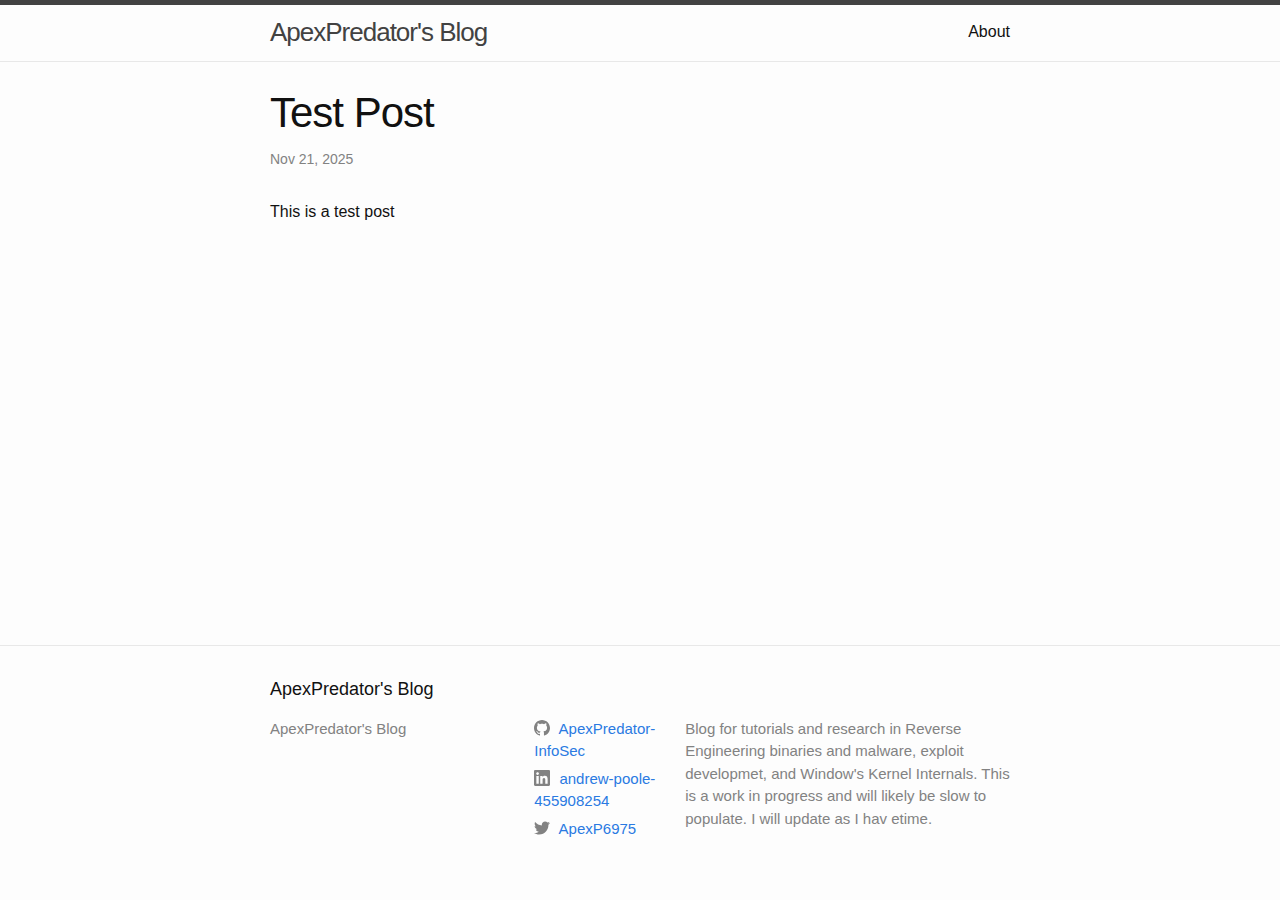
<file: jekyll/update/2025/11/21/test.html>
<!DOCTYPE html>
<html lang="en"><head>
  <meta charset="utf-8">
  <meta http-equiv="X-UA-Compatible" content="IE=edge">
  <meta name="viewport" content="width=device-width, initial-scale=1"><!-- Begin Jekyll SEO tag v2.8.0 -->
<title>Test Post | ApexPredator’s Blog</title>
<meta name="generator" content="Jekyll v4.3.4" />
<meta property="og:title" content="Test Post" />
<meta property="og:locale" content="en_US" />
<meta name="description" content="This is a test post" />
<meta property="og:description" content="This is a test post" />
<link rel="canonical" href="https://apexpredator-infosec.github.io/jekyll/update/2025/11/21/test.html" />
<meta property="og:url" content="https://apexpredator-infosec.github.io/jekyll/update/2025/11/21/test.html" />
<meta property="og:site_name" content="ApexPredator’s Blog" />
<meta property="og:type" content="article" />
<meta property="article:published_time" content="2025-11-21T16:15:05-05:00" />
<meta name="twitter:card" content="summary" />
<meta property="twitter:title" content="Test Post" />
<script type="application/ld+json">
{"@context":"https://schema.org","@type":"BlogPosting","dateModified":"2025-11-21T16:15:05-05:00","datePublished":"2025-11-21T16:15:05-05:00","description":"This is a test post","headline":"Test Post","mainEntityOfPage":{"@type":"WebPage","@id":"https://apexpredator-infosec.github.io/jekyll/update/2025/11/21/test.html"},"url":"https://apexpredator-infosec.github.io/jekyll/update/2025/11/21/test.html"}</script>
<!-- End Jekyll SEO tag -->
<link rel="stylesheet" href="/assets/main.css"><link type="application/atom+xml" rel="alternate" href="https://apexpredator-infosec.github.io/feed.xml" title="ApexPredator&apos;s Blog" /></head>
<body><header class="site-header" role="banner">

  <div class="wrapper"><a class="site-title" rel="author" href="/">ApexPredator&#39;s Blog</a><nav class="site-nav">
        <input type="checkbox" id="nav-trigger" class="nav-trigger" />
        <label for="nav-trigger">
          <span class="menu-icon">
            <svg viewBox="0 0 18 15" width="18px" height="15px">
              <path d="M18,1.484c0,0.82-0.665,1.484-1.484,1.484H1.484C0.665,2.969,0,2.304,0,1.484l0,0C0,0.665,0.665,0,1.484,0 h15.032C17.335,0,18,0.665,18,1.484L18,1.484z M18,7.516C18,8.335,17.335,9,16.516,9H1.484C0.665,9,0,8.335,0,7.516l0,0 c0-0.82,0.665-1.484,1.484-1.484h15.032C17.335,6.031,18,6.696,18,7.516L18,7.516z M18,13.516C18,14.335,17.335,15,16.516,15H1.484 C0.665,15,0,14.335,0,13.516l0,0c0-0.82,0.665-1.483,1.484-1.483h15.032C17.335,12.031,18,12.695,18,13.516L18,13.516z"/>
            </svg>
          </span>
        </label>

        <div class="trigger"><a class="page-link" href="/about/">About</a></div>
      </nav></div>
</header>
<main class="page-content" aria-label="Content">
      <div class="wrapper">
        <article class="post h-entry" itemscope itemtype="http://schema.org/BlogPosting">

  <header class="post-header">
    <h1 class="post-title p-name" itemprop="name headline">Test Post</h1>
    <p class="post-meta">
      <time class="dt-published" datetime="2025-11-21T16:15:05-05:00" itemprop="datePublished">Nov 21, 2025
      </time></p>
  </header>

  <div class="post-content e-content" itemprop="articleBody">
    <p>This is a test post</p>

  </div><a class="u-url" href="/jekyll/update/2025/11/21/test.html" hidden></a>
</article>

      </div>
    </main><footer class="site-footer h-card">
  <data class="u-url" href="/"></data>

  <div class="wrapper">

    <h2 class="footer-heading">ApexPredator&#39;s Blog</h2>

    <div class="footer-col-wrapper">
      <div class="footer-col footer-col-1">
        <ul class="contact-list">
          <li class="p-name">ApexPredator&#39;s Blog</li></ul>
      </div>

      <div class="footer-col footer-col-2"><ul class="social-media-list"><li><a href="https://github.com/ApexPredator-InfoSec"><svg class="svg-icon"><use xlink:href="/assets/minima-social-icons.svg#github"></use></svg> <span class="username">ApexPredator-InfoSec</span></a></li><li><a href="https://www.linkedin.com/in/andrew-poole-455908254"><svg class="svg-icon"><use xlink:href="/assets/minima-social-icons.svg#linkedin"></use></svg> <span class="username">andrew-poole-455908254</span></a></li><li><a href="https://www.twitter.com/ApexP6975"><svg class="svg-icon"><use xlink:href="/assets/minima-social-icons.svg#twitter"></use></svg> <span class="username">ApexP6975</span></a></li></ul>
</div>

      <div class="footer-col footer-col-3">
        <p>Blog for tutorials and research in Reverse Engineering binaries and malware, exploit developmet, and Window&#39;s Kernel Internals.  This is a work in progress and will likely be slow to populate. I will update as I hav etime.</p>
      </div>
    </div>

  </div>

</footer>
</body>

</html>
</file>
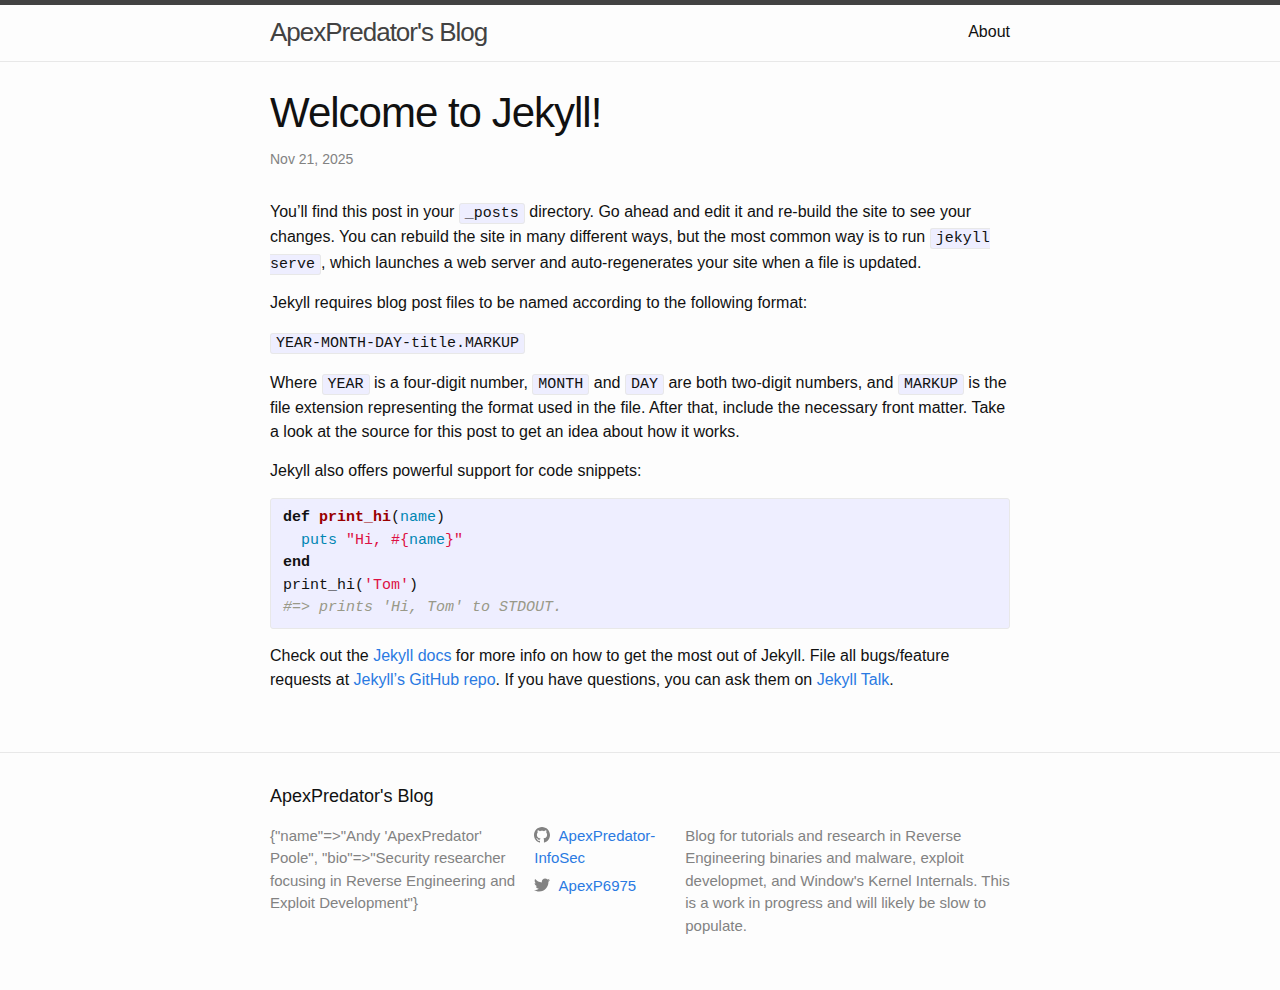
<file: jekyll/update/2025/11/21/welcome-to-jekyll.html>
<!DOCTYPE html>
<html lang="en"><head>
  <meta charset="utf-8">
  <meta http-equiv="X-UA-Compatible" content="IE=edge">
  <meta name="viewport" content="width=device-width, initial-scale=1"><!-- Begin Jekyll SEO tag v2.8.0 -->
<title>Welcome to Jekyll! | ApexPredator’s Blog</title>
<meta name="generator" content="Jekyll v4.3.4" />
<meta property="og:title" content="Welcome to Jekyll!" />
<meta name="author" content="Andy 'ApexPredator' Poole" />
<meta property="og:locale" content="en_US" />
<meta name="description" content="You’ll find this post in your _posts directory. Go ahead and edit it and re-build the site to see your changes. You can rebuild the site in many different ways, but the most common way is to run jekyll serve, which launches a web server and auto-regenerates your site when a file is updated." />
<meta property="og:description" content="You’ll find this post in your _posts directory. Go ahead and edit it and re-build the site to see your changes. You can rebuild the site in many different ways, but the most common way is to run jekyll serve, which launches a web server and auto-regenerates your site when a file is updated." />
<link rel="canonical" href="https://apexpredator-infosec.github.io/jekyll/update/2025/11/21/welcome-to-jekyll.html" />
<meta property="og:url" content="https://apexpredator-infosec.github.io/jekyll/update/2025/11/21/welcome-to-jekyll.html" />
<meta property="og:site_name" content="ApexPredator’s Blog" />
<meta property="og:type" content="article" />
<meta property="article:published_time" content="2025-11-21T14:23:05-05:00" />
<meta name="twitter:card" content="summary" />
<meta property="twitter:title" content="Welcome to Jekyll!" />
<script type="application/ld+json">
{"@context":"https://schema.org","@type":"BlogPosting","author":{"@type":"Person","name":"Andy 'ApexPredator' Poole"},"dateModified":"2025-11-21T14:23:05-05:00","datePublished":"2025-11-21T14:23:05-05:00","description":"You’ll find this post in your _posts directory. Go ahead and edit it and re-build the site to see your changes. You can rebuild the site in many different ways, but the most common way is to run jekyll serve, which launches a web server and auto-regenerates your site when a file is updated.","headline":"Welcome to Jekyll!","mainEntityOfPage":{"@type":"WebPage","@id":"https://apexpredator-infosec.github.io/jekyll/update/2025/11/21/welcome-to-jekyll.html"},"url":"https://apexpredator-infosec.github.io/jekyll/update/2025/11/21/welcome-to-jekyll.html"}</script>
<!-- End Jekyll SEO tag -->
<link rel="stylesheet" href="/assets/main.css"><link type="application/atom+xml" rel="alternate" href="https://apexpredator-infosec.github.io/feed.xml" title="ApexPredator&apos;s Blog" /></head>
<body><header class="site-header" role="banner">

  <div class="wrapper"><a class="site-title" rel="author" href="/">ApexPredator&#39;s Blog</a><nav class="site-nav">
        <input type="checkbox" id="nav-trigger" class="nav-trigger" />
        <label for="nav-trigger">
          <span class="menu-icon">
            <svg viewBox="0 0 18 15" width="18px" height="15px">
              <path d="M18,1.484c0,0.82-0.665,1.484-1.484,1.484H1.484C0.665,2.969,0,2.304,0,1.484l0,0C0,0.665,0.665,0,1.484,0 h15.032C17.335,0,18,0.665,18,1.484L18,1.484z M18,7.516C18,8.335,17.335,9,16.516,9H1.484C0.665,9,0,8.335,0,7.516l0,0 c0-0.82,0.665-1.484,1.484-1.484h15.032C17.335,6.031,18,6.696,18,7.516L18,7.516z M18,13.516C18,14.335,17.335,15,16.516,15H1.484 C0.665,15,0,14.335,0,13.516l0,0c0-0.82,0.665-1.483,1.484-1.483h15.032C17.335,12.031,18,12.695,18,13.516L18,13.516z"/>
            </svg>
          </span>
        </label>

        <div class="trigger"><a class="page-link" href="/about/">About</a></div>
      </nav></div>
</header>
<main class="page-content" aria-label="Content">
      <div class="wrapper">
        <article class="post h-entry" itemscope itemtype="http://schema.org/BlogPosting">

  <header class="post-header">
    <h1 class="post-title p-name" itemprop="name headline">Welcome to Jekyll!</h1>
    <p class="post-meta">
      <time class="dt-published" datetime="2025-11-21T14:23:05-05:00" itemprop="datePublished">Nov 21, 2025
      </time></p>
  </header>

  <div class="post-content e-content" itemprop="articleBody">
    <p>You’ll find this post in your <code class="language-plaintext highlighter-rouge">_posts</code> directory. Go ahead and edit it and re-build the site to see your changes. You can rebuild the site in many different ways, but the most common way is to run <code class="language-plaintext highlighter-rouge">jekyll serve</code>, which launches a web server and auto-regenerates your site when a file is updated.</p>

<p>Jekyll requires blog post files to be named according to the following format:</p>

<p><code class="language-plaintext highlighter-rouge">YEAR-MONTH-DAY-title.MARKUP</code></p>

<p>Where <code class="language-plaintext highlighter-rouge">YEAR</code> is a four-digit number, <code class="language-plaintext highlighter-rouge">MONTH</code> and <code class="language-plaintext highlighter-rouge">DAY</code> are both two-digit numbers, and <code class="language-plaintext highlighter-rouge">MARKUP</code> is the file extension representing the format used in the file. After that, include the necessary front matter. Take a look at the source for this post to get an idea about how it works.</p>

<p>Jekyll also offers powerful support for code snippets:</p>

<figure class="highlight"><pre><code class="language-ruby" data-lang="ruby"><span class="k">def</span> <span class="nf">print_hi</span><span class="p">(</span><span class="nb">name</span><span class="p">)</span>
  <span class="nb">puts</span> <span class="s2">"Hi, </span><span class="si">#{</span><span class="nb">name</span><span class="si">}</span><span class="s2">"</span>
<span class="k">end</span>
<span class="n">print_hi</span><span class="p">(</span><span class="s1">'Tom'</span><span class="p">)</span>
<span class="c1">#=&gt; prints 'Hi, Tom' to STDOUT.</span></code></pre></figure>

<p>Check out the <a href="https://jekyllrb.com/docs/home">Jekyll docs</a> for more info on how to get the most out of Jekyll. File all bugs/feature requests at <a href="https://github.com/jekyll/jekyll">Jekyll’s GitHub repo</a>. If you have questions, you can ask them on <a href="https://talk.jekyllrb.com/">Jekyll Talk</a>.</p>


  </div><a class="u-url" href="/jekyll/update/2025/11/21/welcome-to-jekyll.html" hidden></a>
</article>

      </div>
    </main><footer class="site-footer h-card">
  <data class="u-url" href="/"></data>

  <div class="wrapper">

    <h2 class="footer-heading">ApexPredator&#39;s Blog</h2>

    <div class="footer-col-wrapper">
      <div class="footer-col footer-col-1">
        <ul class="contact-list">
          <li class="p-name">{&quot;name&quot;=&gt;&quot;Andy &#39;ApexPredator&#39; Poole&quot;, &quot;bio&quot;=&gt;&quot;Security researcher focusing in Reverse Engineering and Exploit Development&quot;}</li></ul>
      </div>

      <div class="footer-col footer-col-2"><ul class="social-media-list"><li><a href="https://github.com/ApexPredator-InfoSec"><svg class="svg-icon"><use xlink:href="/assets/minima-social-icons.svg#github"></use></svg> <span class="username">ApexPredator-InfoSec</span></a></li><li><a href="https://www.twitter.com/ApexP6975"><svg class="svg-icon"><use xlink:href="/assets/minima-social-icons.svg#twitter"></use></svg> <span class="username">ApexP6975</span></a></li></ul>
</div>

      <div class="footer-col footer-col-3">
        <p>Blog for tutorials and research in Reverse Engineering binaries and malware, exploit developmet, and Window&#39;s Kernel Internals. This is a work in progress and will likely be slow to populate.</p>
      </div>
    </div>

  </div>

</footer>
</body>

</html>
</file>
<file: assets/main.css>
/**
 * Reset some basic elements
 */
body, h1, h2, h3, h4, h5, h6,
p, blockquote, pre, hr,
dl, dd, ol, ul, figure {
  margin: 0;
  padding: 0;
}

/**
 * Basic styling
 */
body {
  font: 400 16px/1.5 -apple-system, BlinkMacSystemFont, "Segoe UI", Roboto, Helvetica, Arial, sans-serif, "Apple Color Emoji", "Segoe UI Emoji", "Segoe UI Symbol";
  color: #111;
  background-color: #fdfdfd;
  -webkit-text-size-adjust: 100%;
  -webkit-font-feature-settings: "kern" 1;
  -moz-font-feature-settings: "kern" 1;
  -o-font-feature-settings: "kern" 1;
  font-feature-settings: "kern" 1;
  font-kerning: normal;
  display: flex;
  min-height: 100vh;
  flex-direction: column;
}

/**
 * Set `margin-bottom` to maintain vertical rhythm
 */
h1, h2, h3, h4, h5, h6,
p, blockquote, pre,
ul, ol, dl, figure,
.highlight {
  margin-bottom: 15px;
}

/**
 * `main` element
 */
main {
  display: block; /* Default value of `display` of `main` element is 'inline' in IE 11. */
}

/**
 * Images
 */
img {
  max-width: 100%;
  vertical-align: middle;
}

/**
 * Figures
 */
figure > img {
  display: block;
}

figcaption {
  font-size: 14px;
}

/**
 * Lists
 */
ul, ol {
  margin-left: 30px;
}

li > ul,
li > ol {
  margin-bottom: 0;
}

/**
 * Headings
 */
h1, h2, h3, h4, h5, h6 {
  font-weight: 400;
}

/**
 * Links
 */
a {
  color: #2a7ae2;
  text-decoration: none;
}
a:visited {
  color: rgb(22.9483471074, 86.2541322314, 168.5516528926);
}
a:hover {
  color: #111;
  text-decoration: underline;
}
.social-media-list a:hover {
  text-decoration: none;
}
.social-media-list a:hover .username {
  text-decoration: underline;
}

/**
 * Blockquotes
 */
blockquote {
  color: #828282;
  border-left: 4px solid #e8e8e8;
  padding-left: 15px;
  font-size: 18px;
  letter-spacing: -1px;
  font-style: italic;
}
blockquote > :last-child {
  margin-bottom: 0;
}

/**
 * Code formatting
 */
pre,
code {
  font-size: 15px;
  border: 1px solid #e8e8e8;
  border-radius: 3px;
  background-color: #eef;
}

code {
  padding: 1px 5px;
}

pre {
  padding: 8px 12px;
  overflow-x: auto;
}
pre > code {
  border: 0;
  padding-right: 0;
  padding-left: 0;
}

/**
 * Wrapper
 */
.wrapper {
  max-width: -webkit-calc(800px - (30px * 2));
  max-width: calc(800px - 30px * 2);
  margin-right: auto;
  margin-left: auto;
  padding-right: 30px;
  padding-left: 30px;
}
@media screen and (max-width: 800px) {
  .wrapper {
    max-width: -webkit-calc(800px - (30px));
    max-width: calc(800px - (30px));
    padding-right: 15px;
    padding-left: 15px;
  }
}

/**
 * Clearfix
 */
.footer-col-wrapper:after, .wrapper:after {
  content: "";
  display: table;
  clear: both;
}

/**
 * Icons
 */
.svg-icon {
  width: 16px;
  height: 16px;
  display: inline-block;
  fill: #828282;
  padding-right: 5px;
  vertical-align: text-top;
}

.social-media-list li + li {
  padding-top: 5px;
}

/**
 * Tables
 */
table {
  margin-bottom: 30px;
  width: 100%;
  text-align: left;
  color: rgb(62.9, 62.9, 62.9);
  border-collapse: collapse;
  border: 1px solid #e8e8e8;
}
table tr:nth-child(even) {
  background-color: rgb(247.3, 247.3, 247.3);
}
table th, table td {
  padding: 10px 15px;
}
table th {
  background-color: rgb(239.65, 239.65, 239.65);
  border: 1px solid rgb(221.8, 221.8, 221.8);
  border-bottom-color: rgb(201.4, 201.4, 201.4);
}
table td {
  border: 1px solid #e8e8e8;
}

/**
 * Site header
 */
.site-header {
  border-top: 5px solid rgb(66.25, 66.25, 66.25);
  border-bottom: 1px solid #e8e8e8;
  min-height: 55.95px;
  position: relative;
}

.site-title {
  font-size: 26px;
  font-weight: 300;
  line-height: 54px;
  letter-spacing: -1px;
  margin-bottom: 0;
  float: left;
}
.site-title, .site-title:visited {
  color: rgb(66.25, 66.25, 66.25);
}

.site-nav {
  float: right;
  line-height: 54px;
}
.site-nav .nav-trigger {
  display: none;
}
.site-nav .menu-icon {
  display: none;
}
.site-nav .page-link {
  color: #111;
  line-height: 1.5;
}
.site-nav .page-link:not(:last-child) {
  margin-right: 20px;
}
@media screen and (max-width: 600px) {
  .site-nav {
    position: absolute;
    top: 9px;
    right: 15px;
    background-color: #fdfdfd;
    border: 1px solid #e8e8e8;
    border-radius: 5px;
    text-align: right;
  }
  .site-nav label[for=nav-trigger] {
    display: block;
    float: right;
    width: 36px;
    height: 36px;
    z-index: 2;
    cursor: pointer;
  }
  .site-nav .menu-icon {
    display: block;
    float: right;
    width: 36px;
    height: 26px;
    line-height: 0;
    padding-top: 10px;
    text-align: center;
  }
  .site-nav .menu-icon > svg {
    fill: rgb(66.25, 66.25, 66.25);
  }
  .site-nav input ~ .trigger {
    clear: both;
    display: none;
  }
  .site-nav input:checked ~ .trigger {
    display: block;
    padding-bottom: 5px;
  }
  .site-nav .page-link {
    display: block;
    padding: 5px 10px;
  }
  .site-nav .page-link:not(:last-child) {
    margin-right: 0;
  }
  .site-nav .page-link {
    margin-left: 20px;
  }
}

/**
 * Site footer
 */
.site-footer {
  border-top: 1px solid #e8e8e8;
  padding: 30px 0;
}

.footer-heading {
  font-size: 18px;
  margin-bottom: 15px;
}

.contact-list,
.social-media-list {
  list-style: none;
  margin-left: 0;
}

.footer-col-wrapper {
  font-size: 15px;
  color: #828282;
  margin-left: -15px;
}

.footer-col {
  float: left;
  margin-bottom: 15px;
  padding-left: 15px;
}

.footer-col-1 {
  width: -webkit-calc(35% - (30px / 2));
  width: calc(35% - 30px / 2);
}

.footer-col-2 {
  width: -webkit-calc(20% - (30px / 2));
  width: calc(20% - 30px / 2);
}

.footer-col-3 {
  width: -webkit-calc(45% - (30px / 2));
  width: calc(45% - 30px / 2);
}

@media screen and (max-width: 800px) {
  .footer-col-1,
  .footer-col-2 {
    width: -webkit-calc(50% - (30px / 2));
    width: calc(50% - 30px / 2);
  }
  .footer-col-3 {
    width: -webkit-calc(100% - (30px / 2));
    width: calc(100% - 30px / 2);
  }
}
@media screen and (max-width: 600px) {
  .footer-col {
    float: none;
    width: -webkit-calc(100% - (30px / 2));
    width: calc(100% - 30px / 2);
  }
}
/**
 * Page content
 */
.page-content {
  padding: 30px 0;
  flex: 1;
}

.page-heading {
  font-size: 32px;
}

.post-list-heading {
  font-size: 28px;
}

.post-list {
  margin-left: 0;
  list-style: none;
}
.post-list > li {
  margin-bottom: 30px;
}

.post-meta {
  font-size: 14px;
  color: #828282;
}

.post-link {
  display: block;
  font-size: 24px;
}

/**
 * Posts
 */
.post-header {
  margin-bottom: 30px;
}

.post-title {
  font-size: 42px;
  letter-spacing: -1px;
  line-height: 1;
}
@media screen and (max-width: 800px) {
  .post-title {
    font-size: 36px;
  }
}

.post-content {
  margin-bottom: 30px;
}
.post-content h2 {
  font-size: 32px;
}
@media screen and (max-width: 800px) {
  .post-content h2 {
    font-size: 28px;
  }
}
.post-content h3 {
  font-size: 26px;
}
@media screen and (max-width: 800px) {
  .post-content h3 {
    font-size: 22px;
  }
}
.post-content h4 {
  font-size: 20px;
}
@media screen and (max-width: 800px) {
  .post-content h4 {
    font-size: 18px;
  }
}

/**
 * Syntax highlighting styles
 */
.highlight {
  background: #fff;
}
.highlighter-rouge .highlight {
  background: #eef;
}
.highlight .c {
  color: #998;
  font-style: italic;
}
.highlight .err {
  color: #a61717;
  background-color: #e3d2d2;
}
.highlight .k {
  font-weight: bold;
}
.highlight .o {
  font-weight: bold;
}
.highlight .cm {
  color: #998;
  font-style: italic;
}
.highlight .cp {
  color: #999;
  font-weight: bold;
}
.highlight .c1 {
  color: #998;
  font-style: italic;
}
.highlight .cs {
  color: #999;
  font-weight: bold;
  font-style: italic;
}
.highlight .gd {
  color: #000;
  background-color: #fdd;
}
.highlight .gd .x {
  color: #000;
  background-color: #faa;
}
.highlight .ge {
  font-style: italic;
}
.highlight .gr {
  color: #a00;
}
.highlight .gh {
  color: #999;
}
.highlight .gi {
  color: #000;
  background-color: #dfd;
}
.highlight .gi .x {
  color: #000;
  background-color: #afa;
}
.highlight .go {
  color: #888;
}
.highlight .gp {
  color: #555;
}
.highlight .gs {
  font-weight: bold;
}
.highlight .gu {
  color: #aaa;
}
.highlight .gt {
  color: #a00;
}
.highlight .kc {
  font-weight: bold;
}
.highlight .kd {
  font-weight: bold;
}
.highlight .kp {
  font-weight: bold;
}
.highlight .kr {
  font-weight: bold;
}
.highlight .kt {
  color: #458;
  font-weight: bold;
}
.highlight .m {
  color: #099;
}
.highlight .s {
  color: #d14;
}
.highlight .na {
  color: #008080;
}
.highlight .nb {
  color: #0086B3;
}
.highlight .nc {
  color: #458;
  font-weight: bold;
}
.highlight .no {
  color: #008080;
}
.highlight .ni {
  color: #800080;
}
.highlight .ne {
  color: #900;
  font-weight: bold;
}
.highlight .nf {
  color: #900;
  font-weight: bold;
}
.highlight .nn {
  color: #555;
}
.highlight .nt {
  color: #000080;
}
.highlight .nv {
  color: #008080;
}
.highlight .ow {
  font-weight: bold;
}
.highlight .w {
  color: #bbb;
}
.highlight .mf {
  color: #099;
}
.highlight .mh {
  color: #099;
}
.highlight .mi {
  color: #099;
}
.highlight .mo {
  color: #099;
}
.highlight .sb {
  color: #d14;
}
.highlight .sc {
  color: #d14;
}
.highlight .sd {
  color: #d14;
}
.highlight .s2 {
  color: #d14;
}
.highlight .se {
  color: #d14;
}
.highlight .sh {
  color: #d14;
}
.highlight .si {
  color: #d14;
}
.highlight .sx {
  color: #d14;
}
.highlight .sr {
  color: #009926;
}
.highlight .s1 {
  color: #d14;
}
.highlight .ss {
  color: #990073;
}
.highlight .bp {
  color: #999;
}
.highlight .vc {
  color: #008080;
}
.highlight .vg {
  color: #008080;
}
.highlight .vi {
  color: #008080;
}
.highlight .il {
  color: #099;
}

/*# sourceMappingURL=main.css.map */
</file>
